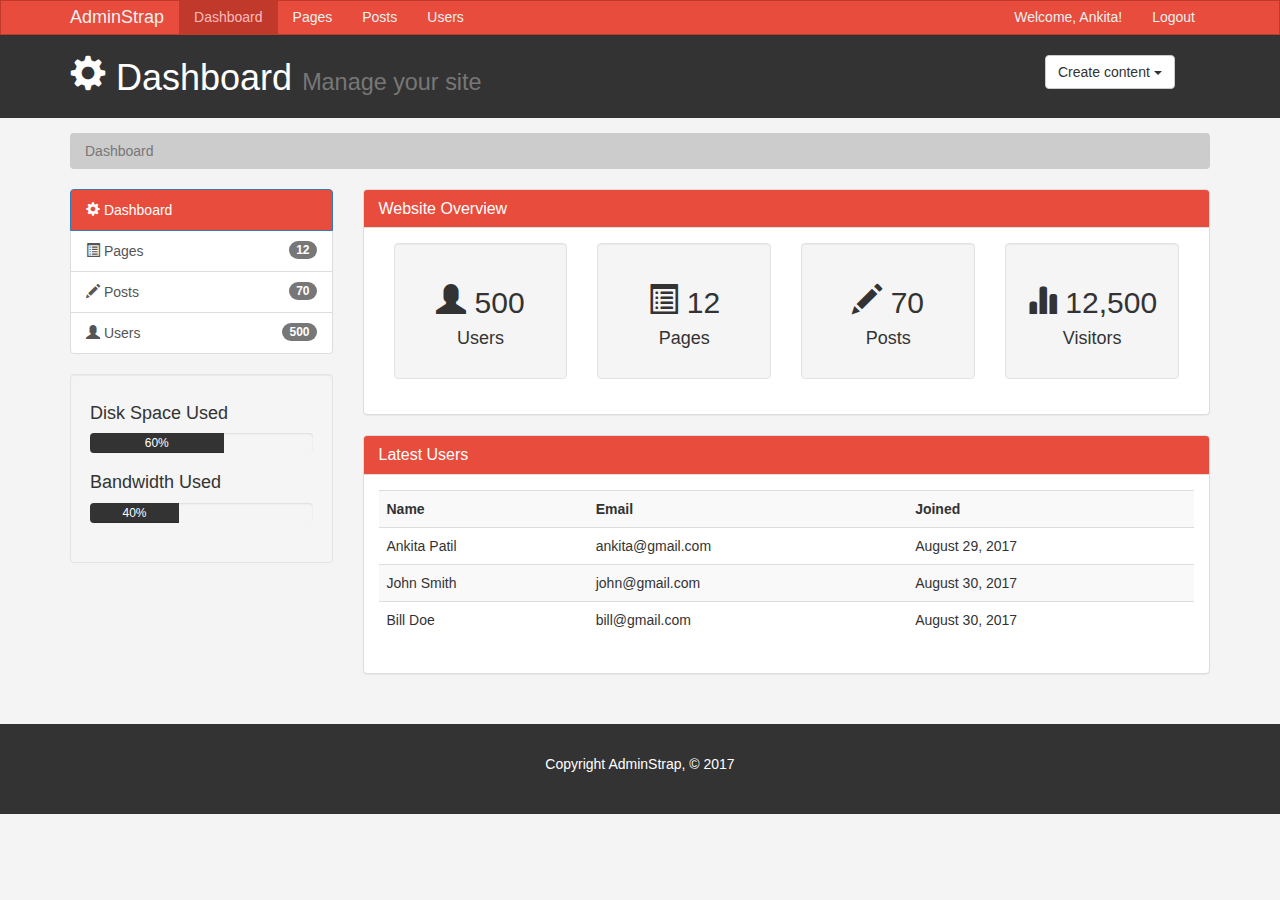
<file: UI_ContentManagementSystem/CMS/index.html>
<!DOCTYPE html>
<html lang="en">
  <head>
    <meta charset="utf-8">
    <meta http-equiv="X-UA-Compatible" content="IE=edge">
    <meta name="viewport" content="width=device-width, initial-scale=1">


    <title>Admin Area | Dashboard</title>

    <!-- Bootstrap core CSS -->
    <link href="css/bootstrap.min.css" rel="stylesheet">

    <!-- Custom CSS -->
    <link href="css/style.css" rel="stylesheet">

    <!-- CKEditor -->
    <script src="https://cdn.ckeditor.com/4.7.2/standard/ckeditor.js"></script>


  </head>

  <body>

  <!-- Navigation Bar -->
    <nav class="navbar navbar-default">
      <div class="container">
        <div class="navbar-header">
          <button type="button" class="navbar-toggle collapsed" data-toggle="collapse" data-target="#navbar" aria-expanded="false" aria-controls="navbar">
            <span class="sr-only">Toggle navigation</span>
            <span class="icon-bar"></span>
            <span class="icon-bar"></span>
            <span class="icon-bar"></span>
          </button>
          <a class="navbar-brand" href="#">AdminStrap</a>
        </div>
        <div id="navbar" class="collapse navbar-collapse">
          <ul class="nav navbar-nav">
            <li class="active"><a href="index.html">Dashboard</a></li>
            <li><a href="pages.html">Pages</a></li>
            <li><a href="posts.html">Posts</a></li>
            <li><a href="users.html">Users</a></li>
          </ul>

          <!-- Adding the class navbar-right to the following ul -->
          <ul class="nav navbar-nav navbar-right">
            <li><a href="#">Welcome, Ankita!</a></li>
            <li><a href="login.html">Logout</a></li>
          </ul>
        </div><!--/.nav-collapse -->
      </div>
    </nav> <!--End of Navigation Bar -->

    <!-- Header -->
      <header id="header">
      <div class="container">
        <div class="row">
          <div class="col-md-10">
            <h1><span class="glyphicon glyphicon-cog" aria-hidden="true"></span> Dashboard <small>Manage your site</small></h1>

          </div>
          <div class="col-md-2">
              <div class="dropdown create">
                  <button class="btn btn-default dropdown-toggle" type="button" id="dropdownMenu1" data-toggle="dropdown" aria-haspopup="true" aria-expanded="true">
                    Create content
                    <span class="caret"></span>
                  </button>
                  <ul class="dropdown-menu" aria-labelledby="dropdownMenu1">
                    <li><a type="button" data-toggle="modal" data-target="#addPage">Add Page</a></li>
                    <li><a href="#">Add Post</a></li>
                    <li><a href="#">Add User</a></li>
                  </ul>
              </div>

          </div> <!-- End of column 2-->
        </div> <!--End of row -->
      </div>

      </header>

      <section id="breadcrumb">
        <div class="container">
          <ol class="breadcrumb">
            <li class="active">Dashboard</li>

          </ol>
        </div>

      </section>
      <section id="main">
        <div class="container">
          <div class="row">
            <div class="col-md-3">
                <div class="list-group">
                    <a href="index.html" class="list-group-item active main-color-bg">
                      <span class="glyphicon glyphicon-cog" aria-hidden="true"></span> Dashboard</a>
                    <a href="pages.html" class="list-group-item"><span class="glyphicon glyphicon-list-alt" aria-hidden="true"></span> Pages <span class="badge">12</span></a>
                    <a href="posts.html" class="list-group-item"><span class="glyphicon glyphicon-pencil" aria-hidden="true"></span> Posts <span class="badge">70</span></a>
                    <a href="users.html" class="list-group-item"><span class="glyphicon glyphicon-user" aria-hidden="true"></span> Users <span class="badge">500</span></a>
               </div>
               <!-- Progress bar -->
               <div class="well">
                 <h4>Disk Space Used</h4>
                 <div class="progress">
                    <div class="progress-bar" role="progressbar" aria-valuenow="60" aria-valuemin="0" aria-valuemax="100" style="width: 60%;">
                      60%
                    </div>
                 </div>
                 <h4>Bandwidth Used</h4>
                 <div class="progress">
                    <div class="progress-bar" role="progressbar" aria-valuenow="40" aria-valuemin="0" aria-valuemax="100" style="width: 40%;">
                      40%
                    </div>
                 </div>
               </div>

            </div>
            <div class="col-md-9">
              <!-- Website Overview -->
              <div class="panel panel-default">
                <div class="panel-heading main-color-bg">
                  <h3 class="panel-title">Website Overview</h3>
                </div>
                <div class="panel-body">
                  <div class="col-md-3">
                    <div class="well dash-box">
                      <h2><span class="glyphicon glyphicon-user" aria-hidden="true"></span> 500</h2>
                      <h4>Users</h4>
                    </div>
                  </div>
                  <div class="col-md-3">
                    <div class="well dash-box">
                      <h2><span class="glyphicon glyphicon-list-alt" aria-hidden="true"></span> 12</h2>
                      <h4>Pages</h4>
                    </div>
                  </div>
                  <div class="col-md-3">
                    <div class="well dash-box">
                      <h2><span class="glyphicon glyphicon-pencil" aria-hidden="true"></span> 70</h2>
                      <h4>Posts</h4>
                    </div>
                  </div>
                  <div class="col-md-3">
                    <div class="well dash-box">
                      <h2><span class="glyphicon glyphicon-stats" aria-hidden="true"></span> 12,500</h2>
                      <h4>Visitors</h4>
                    </div>
                  </div>
                </div>
              </div>
              <!-- Latest Users -->
              <div class="panel panel-default">
                  <div class="panel-heading main-color-bg">
                    <h3 class="panel-title">Latest Users</h3>
                  </div>
                  <div class="panel-body">
                    <table class="table table-striped table-hover">
                      <tr>
                        <th>Name</th>
                        <th>Email</th>
                        <th>Joined</th>
                      </tr>
                      <tr>
                        <td>Ankita Patil</td>
                        <td>ankita@gmail.com</td>
                        <td>August 29, 2017</td>
                      </tr>
                      <tr>
                        <td>John Smith</td>
                        <td>john@gmail.com</td>
                        <td>August 30, 2017</td>
                      </tr>
                      
                      <tr>
                        <td>Bill Doe</td>
                        <td>bill@gmail.com</td>
                        <td>August 30, 2017</td>
                      </tr>
                    </table>
                  </div>
              </div>

            </div>
          </div>
        </div>
      </section>

      <!-- Footer -->
      <footer id="footer">
        <p>Copyright AdminStrap, &copy; 2017</p>
      </footer>

    <!-- Modals -->

    <!-- Add Page -->
    <!-- Modal -->
      <div class="modal fade" id="addPage" tabindex="-1" role="dialog" aria-labelledby="myModalLabel">
        <div class="modal-dialog" role="document">
          <div class="modal-content">
            <form>
            <div class="modal-header">
              <button type="button" class="close" data-dismiss="modal" aria-label="Close"><span aria-hidden="true">&times;</span></button>
              <h4 class="modal-title" id="myModalLabel">Add Page</h4>
            </div>
            <div class="modal-body">
              <div class="form-group">
                <label>Page Title</label>
                <input type="text" class="form-control" placeholder="Page Title">
              </div>
              <div class="form-group">
                <label>Page Body</label>
                <textarea name="editor1" class="form-control" placeholder="Page Body"></textarea>
              </div>
              <div class="checkbox">
                <label>
                  <input type="checkbox"> Published
                </label>
              </div>
              <div class="form-group">
                <label>Meta Tags</label>
                <input type="text" class="form-control" placeholder="Add Some Tags...">
              </div>
              <div class="form-group">
                <label>Meta Description</label>
                <input type="text" class="form-control" placeholder="Add Meta Description...">
              </div>
            </div>
            <div class="modal-footer">
              <button type="button" class="btn btn-default" data-dismiss="modal">Close</button>
              <button type="submit" class="btn btn-primary">Save changes</button>
            </div>
            </form>
          </div>
        </div>
      </div>

    <script>
        CKEDITOR.replace( 'editor1' );
    </script>

    <!-- Bootstrap core JavaScript
    ================================================== -->
    <!-- Placed at the end of the document so the pages load faster -->
    <script src="https://ajax.googleapis.com/ajax/libs/jquery/1.12.4/jquery.min.js"></script>

    <script src="js/bootstrap.min.js"></script>

  </body>
</html>
</file>
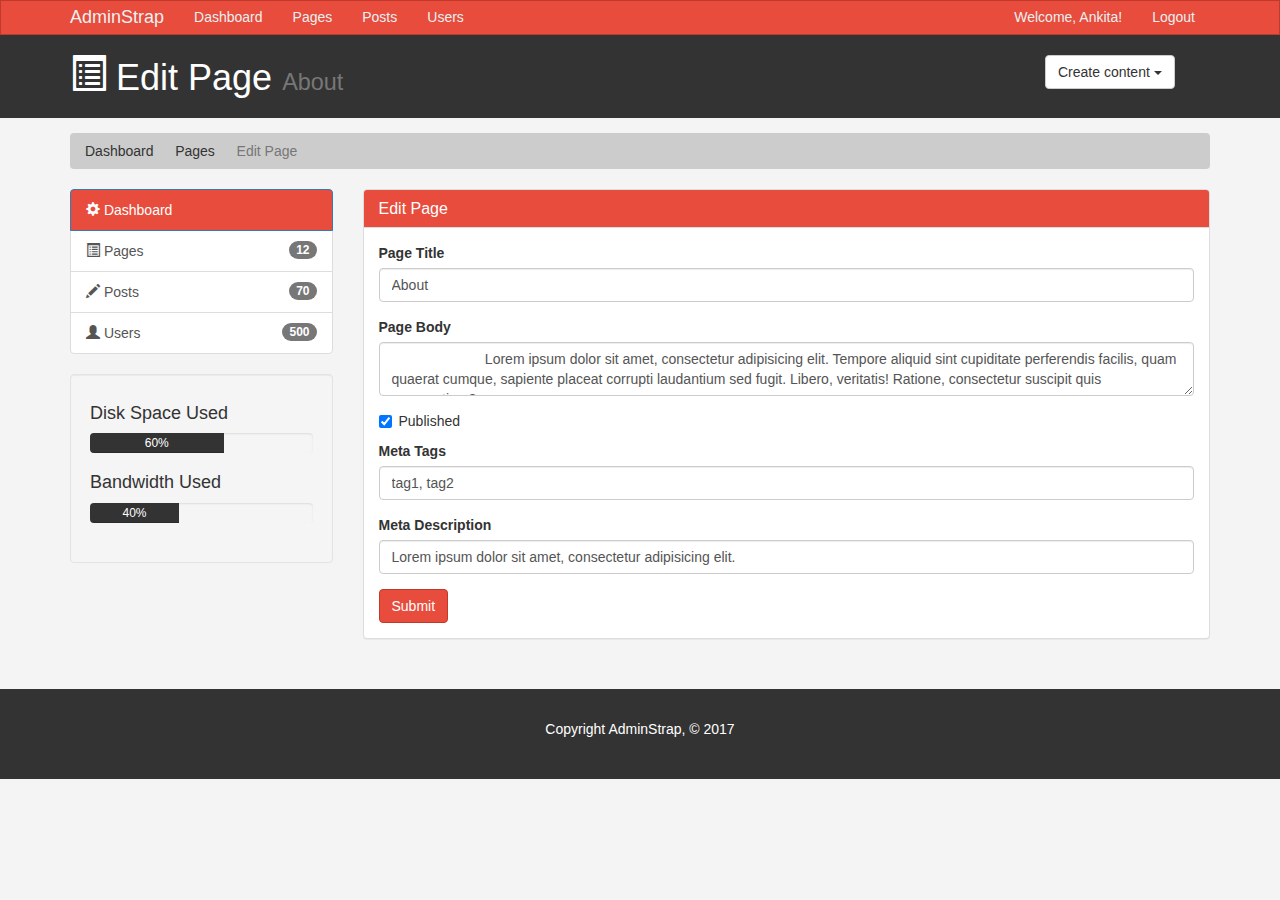
<file: UI_ContentManagementSystem/CMS/edit.html>
<!DOCTYPE html>
<html lang="en">
  <head>
    <meta charset="utf-8">
    <meta http-equiv="X-UA-Compatible" content="IE=edge">
    <meta name="viewport" content="width=device-width, initial-scale=1">


    <title>Admin Area | Edit Page</title>

    <!-- Bootstrap core CSS -->
    <link href="css/bootstrap.min.css" rel="stylesheet">

    <!-- Custom CSS -->
    <link href="css/style.css" rel="stylesheet">

    <!-- CKEditor -->
    <script src="https://cdn.ckeditor.com/4.7.2/standard/ckeditor.js"></script>


  </head>

  <body>

  <!-- Navigation Bar -->
    <nav class="navbar navbar-default">
      <div class="container">
        <div class="navbar-header">
          <button type="button" class="navbar-toggle collapsed" data-toggle="collapse" data-target="#navbar" aria-expanded="false" aria-controls="navbar">
            <span class="sr-only">Toggle navigation</span>
            <span class="icon-bar"></span>
            <span class="icon-bar"></span>
            <span class="icon-bar"></span>
          </button>
          <a class="navbar-brand" href="#">AdminStrap</a>
        </div>
        <div id="navbar" class="collapse navbar-collapse">
          <ul class="nav navbar-nav">
            <li><a href="index.html">Dashboard</a></li>
            <li><a href="pages.html">Pages</a></li>
            <li><a href="posts.html">Posts</a></li>
            <li><a href="users.html">Users</a></li>
          </ul>

          <!-- Adding the class navbar-right to the following ul -->
          <ul class="nav navbar-nav navbar-right">
            <li><a href="#">Welcome, Ankita!</a></li>
            <li><a href="login.html">Logout</a></li>
          </ul>
        </div><!--/.nav-collapse -->
      </div>
    </nav> <!--End of Navigation Bar -->

    <!-- Header -->
      <header id="header">
      <div class="container">
        <div class="row">
          <div class="col-md-10">
            <h1><span class="glyphicon glyphicon-list-alt" aria-hidden="true"></span> Edit Page <small>About</small></h1>

          </div>
          <div class="col-md-2">
              <div class="dropdown create">
                  <button class="btn btn-default dropdown-toggle" type="button" id="dropdownMenu1" data-toggle="dropdown" aria-haspopup="true" aria-expanded="true">
                    Create content
                    <span class="caret"></span>
                  </button>
                  <ul class="dropdown-menu" aria-labelledby="dropdownMenu1">
                    <li><a type="button" data-toggle="modal" data-target="#addPage">Add Page</a></li>
                    <li><a href="#">Add Post</a></li>
                    <li><a href="#">Add User</a></li>
                  </ul>
              </div>

          </div> <!-- End of column 2-->
        </div> <!--End of row -->
      </div>

      </header>

      <section id="breadcrumb">
        <div class="container">
          <ol class="breadcrumb">
            <li><a href="index.html">Dashboard</a></li>
            <li><a href="pages.html">Pages</a></li>
            <li class="active">Edit Page</li>

          </ol>
        </div>

      </section>
      <section id="main">
        <div class="container">
          <div class="row">
            <div class="col-md-3">
                <div class="list-group">
                    <a href="index.html" class="list-group-item active main-color-bg">
                      <span class="glyphicon glyphicon-cog" aria-hidden="true"></span> Dashboard</a>
                    <a href="pages.html" class="list-group-item"><span class="glyphicon glyphicon-list-alt" aria-hidden="true"></span> Pages <span class="badge">12</span></a>
                    <a href="posts.html" class="list-group-item"><span class="glyphicon glyphicon-pencil" aria-hidden="true"></span> Posts <span class="badge">70</span></a>
                    <a href="users.html" class="list-group-item"><span class="glyphicon glyphicon-user" aria-hidden="true"></span> Users <span class="badge">500</span></a>
               </div>
               <!-- Progress bar -->
               <div class="well">
                 <h4>Disk Space Used</h4>
                 <div class="progress">
                    <div class="progress-bar" role="progressbar" aria-valuenow="60" aria-valuemin="0" aria-valuemax="100" style="width: 60%;">
                      60%
                    </div>
                 </div>
                 <h4>Bandwidth Used</h4>
                 <div class="progress">
                    <div class="progress-bar" role="progressbar" aria-valuenow="40" aria-valuemin="0" aria-valuemax="100" style="width: 40%;">
                      40%
                    </div>
                 </div>
               </div>

            </div>
            <div class="col-md-9">
              <!-- Website Overview -->
              <div class="panel panel-default">
                <div class="panel-heading main-color-bg">
                  <h3 class="panel-title">Edit Page</h3>
                </div>
                <div class="panel-body">
                  <form>
                    <div class="form-group">
                      <label>Page Title</label>
                      <input type="text" class="form-control" placeholder="Page Title" value="About">
                    </div>
                    <div class="form-group">
                      <label>Page Body</label>
                      <textarea name="editor1" class="form-control" placeholder="Page Body">
                        Lorem ipsum dolor sit amet, consectetur adipisicing elit. Tempore aliquid sint cupiditate perferendis facilis, quam quaerat cumque, sapiente placeat corrupti laudantium sed fugit. Libero, veritatis! Ratione, consectetur suscipit quis praesentium?
                      </textarea>

                    </div>
                    <div class="checkbox">
                      <label>
                        <input type="checkbox" checked> Published
                      </label>
                    </div>
                    <div class="form-group">
                      <label>Meta Tags</label>
                      <input type="text" class="form-control" placeholder="Add Some Tags..." value="tag1, tag2">
                    </div>
                    <div class="form-group">
                      <label>Meta Description</label>
                      <input type="text" class="form-control" placeholder="Add Meta Description..." value="Lorem ipsum dolor sit amet, consectetur adipisicing elit.">
                    </div>
                    <input type="submit" class="btn btn-default main-color-bg" value="Submit">
                  </div>

                  </form>
                </div>
              </div>


            </div>
          </div>
        </div>
      </section>

      <!-- Footer -->
      <footer id="footer">
        <p>Copyright AdminStrap, &copy; 2017</p>
      </footer>

    <!-- Modals -->

    <!-- Add Page -->
    <!-- Modal -->
      <div class="modal fade" id="addPage" tabindex="-1" role="dialog" aria-labelledby="myModalLabel">
        <div class="modal-dialog" role="document">
          <div class="modal-content">
            <form>
            <div class="modal-header">
              <button type="button" class="close" data-dismiss="modal" aria-label="Close"><span aria-hidden="true">&times;</span></button>
              <h4 class="modal-title" id="myModalLabel">Add Page</h4>
            </div>
            <div class="modal-body">
              <div class="form-group">
                <label>Page Title</label>
                <input type="text" class="form-control" placeholder="Page Title">
              </div>
              <div class="form-group">
                <label>Page Body</label>
                <textarea name="editor1" class="form-control" placeholder="Page Body"></textarea>
              </div>
              <div class="checkbox">
                <label>
                  <input type="checkbox"> Published
                </label>
              </div>
              <div class="form-group">
                <label>Meta Tags</label>
                <input type="text" class="form-control" placeholder="Add Some Tags...">
              </div>
              <div class="form-group">
                <label>Meta Description</label>
                <input type="text" class="form-control" placeholder="Add Meta Description...">
              </div>
            </div>
            <div class="modal-footer">
              <button type="button" class="btn btn-default" data-dismiss="modal">Close</button>
              <button type="submit" class="btn btn-primary">Save changes</button>
            </div>
            </form>
          </div>
        </div>
      </div>

    <script>
        CKEDITOR.replace( 'editor1' );
    </script>

    <!-- Bootstrap core JavaScript
    ================================================== -->
    <!-- Placed at the end of the document so the pages load faster -->
    <script src="https://ajax.googleapis.com/ajax/libs/jquery/1.12.4/jquery.min.js"></script>

    <script src="js/bootstrap.min.js"></script>

  </body>
</html>
</file>
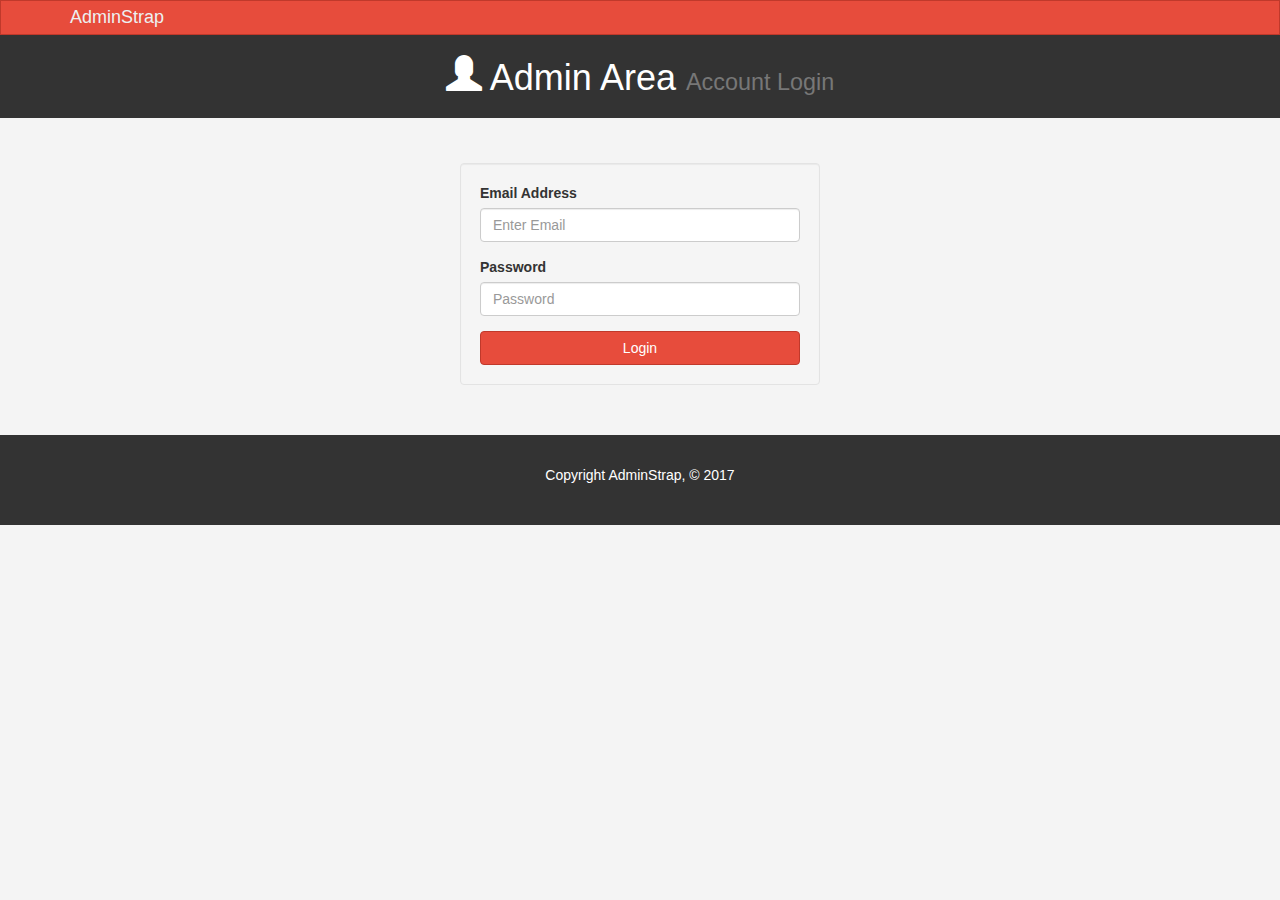
<file: UI_ContentManagementSystem/CMS/login.html>
<!DOCTYPE html>
<html lang="en">
  <head>
    <meta charset="utf-8">
    <meta http-equiv="X-UA-Compatible" content="IE=edge">
    <meta name="viewport" content="width=device-width, initial-scale=1">


    <title>Admin Area | Account Login</title>

    <!-- Bootstrap core CSS -->
    <link href="css/bootstrap.min.css" rel="stylesheet">

    <!-- Custom CSS -->
    <link href="css/style.css" rel="stylesheet">

    <!-- CKEditor -->
    <script src="https://cdn.ckeditor.com/4.7.2/standard/ckeditor.js"></script>


  </head>

  <body>

  <!-- Navigation Bar -->
    <nav class="navbar navbar-default">
      <div class="container">
        <div class="navbar-header">
          <button type="button" class="navbar-toggle collapsed" data-toggle="collapse" data-target="#navbar" aria-expanded="false" aria-controls="navbar">
            <span class="sr-only">Toggle navigation</span>
            <span class="icon-bar"></span>
            <span class="icon-bar"></span>
            <span class="icon-bar"></span>
          </button>
          <a class="navbar-brand" href="#">AdminStrap</a>
        </div>
        <div id="navbar" class="collapse navbar-collapse">

        </div><!--/.nav-collapse -->
      </div>
    </nav> <!--End of Navigation Bar -->

    <!-- Header -->
      <header id="header">
      <div class="container">
        <div class="row">
          <div class="col-md-12">
            <h1 class="text-center"><span class="glyphicon glyphicon-user" aria-hidden="true"></span> Admin Area <small>Account Login</small></h1>

          </div>

        </div> <!--End of row -->
      </div>

      </header>

        <section id="main">
        <div class="container">
          <div class="row">

            <div class="col-md-4 col-md-offset-4">
              <form action="index.html" id="login" class="well">
                <div class="form-group">
                    <label>Email Address</label>
                    <input type="text" class="form-control" placeholder="Enter Email">
                  </div>
                  <div class="form-group">
                    <label>Password</label>
                    <input type="password" class="form-control" placeholder="Password">
                  </div>
                  <button type="submit" class="btn btn-default btn-block main-color-bg">Login</button>

              </form>

            </div>
          </div>
        </div>
      </section>

      <!-- Footer -->
      <footer id="footer">
        <p>Copyright AdminStrap, &copy; 2017</p>
      </footer>


    <!-- Bootstrap core JavaScript
    ================================================== -->
    <!-- Placed at the end of the document so the pages load faster -->
    <script src="https://ajax.googleapis.com/ajax/libs/jquery/1.12.4/jquery.min.js"></script>

    <script src="js/bootstrap.min.js"></script>

  </body>
</html>
</file>
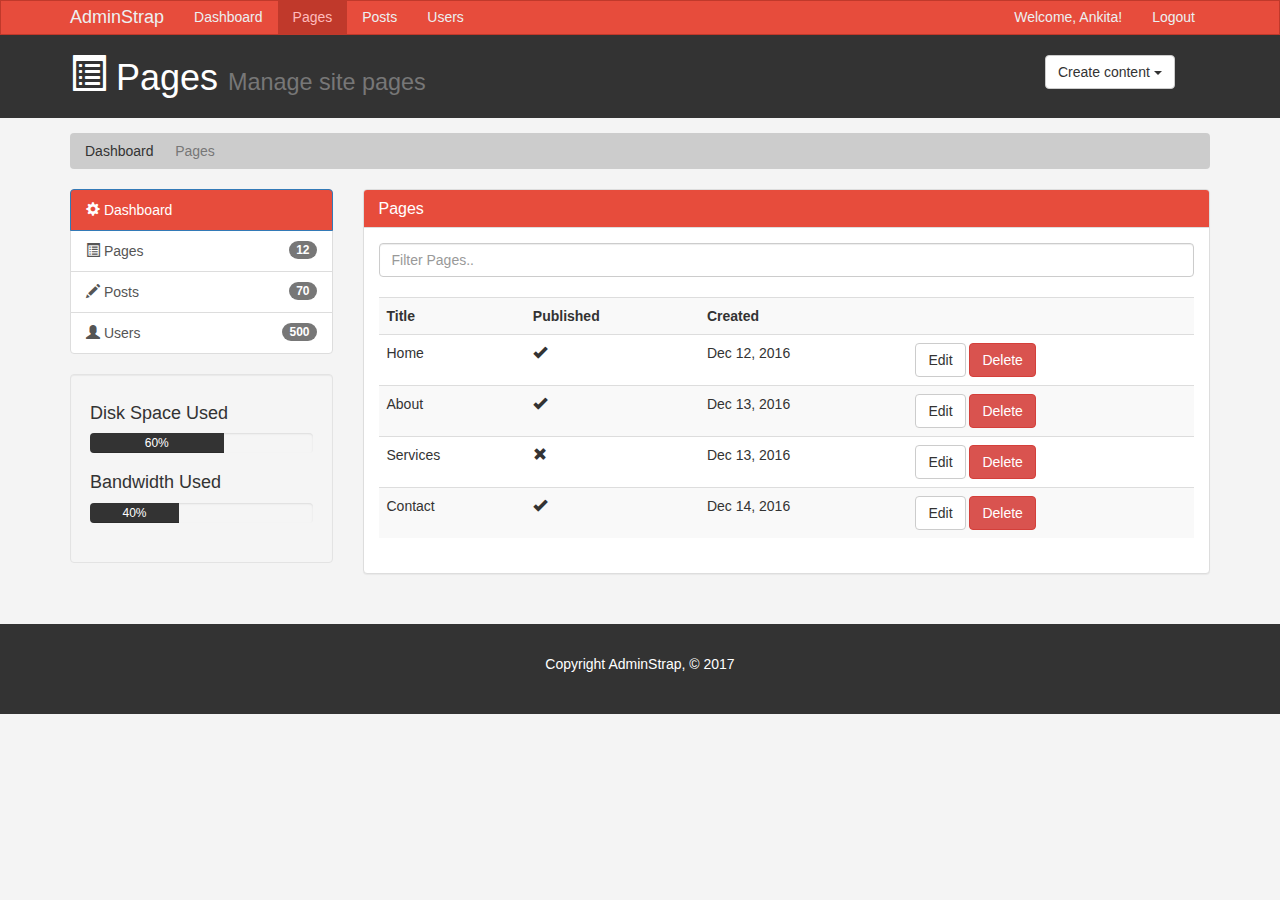
<file: UI_ContentManagementSystem/CMS/pages.html>
<!DOCTYPE html>
<html lang="en">
  <head>
    <meta charset="utf-8">
    <meta http-equiv="X-UA-Compatible" content="IE=edge">
    <meta name="viewport" content="width=device-width, initial-scale=1">


    <title>Admin Area | Pages</title>

    <!-- Bootstrap core CSS -->
    <link href="css/bootstrap.min.css" rel="stylesheet">

    <!-- Custom CSS -->
    <link href="css/style.css" rel="stylesheet">

    <!-- CKEditor -->
    <script src="https://cdn.ckeditor.com/4.7.2/standard/ckeditor.js"></script>


  </head>

  <body>

  <!-- Navigation Bar -->
    <nav class="navbar navbar-default">
      <div class="container">
        <div class="navbar-header">
          <button type="button" class="navbar-toggle collapsed" data-toggle="collapse" data-target="#navbar" aria-expanded="false" aria-controls="navbar">
            <span class="sr-only">Toggle navigation</span>
            <span class="icon-bar"></span>
            <span class="icon-bar"></span>
            <span class="icon-bar"></span>
          </button>
          <a class="navbar-brand" href="#">AdminStrap</a>
        </div>
        <div id="navbar" class="collapse navbar-collapse">
          <ul class="nav navbar-nav">
            <li><a href="index.html">Dashboard</a></li>
            <li class="active"><a href="pages.html">Pages</a></li>
            <li><a href="posts.html">Posts</a></li>
            <li><a href="users.html">Users</a></li>
          </ul>

          <!-- Adding the class navbar-right to the following ul -->
          <ul class="nav navbar-nav navbar-right">
            <li><a href="#">Welcome, Ankita!</a></li>
            <li><a href="login.html">Logout</a></li>
          </ul>
        </div><!--/.nav-collapse -->
      </div>
    </nav> <!--End of Navigation Bar -->

    <!-- Header -->
      <header id="header">
      <div class="container">
        <div class="row">
          <div class="col-md-10">
            <h1><span class="glyphicon glyphicon-list-alt" aria-hidden="true"></span> Pages <small>Manage site pages</small></h1>

          </div>
          <div class="col-md-2">
              <div class="dropdown create">
                  <button class="btn btn-default dropdown-toggle" type="button" id="dropdownMenu1" data-toggle="dropdown" aria-haspopup="true" aria-expanded="true">
                    Create content
                    <span class="caret"></span>
                  </button>
                  <ul class="dropdown-menu" aria-labelledby="dropdownMenu1">
                    <li><a type="button" data-toggle="modal" data-target="#addPage">Add Page</a></li>
                    <li><a href="#">Add Post</a></li>
                    <li><a href="#">Add User</a></li>
                  </ul>
              </div>

          </div> <!-- End of column 2-->
        </div> <!--End of row -->
      </div>

      </header>

      <section id="breadcrumb">
        <div class="container">
          <ol class="breadcrumb">
            <li><a href="index.html">Dashboard</a></li>
            <li class="active">Pages</li>

          </ol>
        </div>

      </section>
      <section id="main">
        <div class="container">
          <div class="row">
            <div class="col-md-3">
                <div class="list-group">
                    <a href="index.html" class="list-group-item active main-color-bg">
                      <span class="glyphicon glyphicon-cog" aria-hidden="true"></span> Dashboard</a>
                    <a href="pages.html" class="list-group-item"><span class="glyphicon glyphicon-list-alt" aria-hidden="true"></span> Pages <span class="badge">12</span></a>
                    <a href="posts.html" class="list-group-item"><span class="glyphicon glyphicon-pencil" aria-hidden="true"></span> Posts <span class="badge">70</span></a>
                    <a href="users.html" class="list-group-item"><span class="glyphicon glyphicon-user" aria-hidden="true"></span> Users <span class="badge">500</span></a>
               </div>
               <!-- Progress bar -->
               <div class="well">
                 <h4>Disk Space Used</h4>
                 <div class="progress">
                    <div class="progress-bar" role="progressbar" aria-valuenow="60" aria-valuemin="0" aria-valuemax="100" style="width: 60%;">
                      60%
                    </div>
                 </div>
                 <h4>Bandwidth Used</h4>
                 <div class="progress">
                    <div class="progress-bar" role="progressbar" aria-valuenow="40" aria-valuemin="0" aria-valuemax="100" style="width: 40%;">
                      40%
                    </div>
                 </div>
               </div>

            </div>
            <div class="col-md-9">
              <!-- Website Overview -->
              <div class="panel panel-default">
                <div class="panel-heading main-color-bg">
                  <h3 class="panel-title">Pages</h3>
                </div>
                <div class="panel-body">
                  <!-- Adding a filter -->
                  <div class="row">
                    <div class="col-md-12">
                      <input type="text" class="form-control" placeholder="Filter Pages..">
                    </div>
                  </div>

                    <br>
                  <!-- Adding a table -->

                  <table class="table table-striped table-hover">
                        <tr>
                          <th>Title</th>
                          <th>Published</th>
                          <th>Created</th>
                          <th></th>
                        </tr>
                        <tr>
                          <td>Home</td>
                          <td><span class="glyphicon glyphicon-ok" aria-hidden="true"></span></td>
                          <td>Dec 12, 2016</td>
                          <td><a class="btn btn-default" href="edit.html">Edit</a> <a class="btn btn-danger" href="#">Delete</a></td>
                        </tr>
                        <tr>
                          <td>About</td>
                          <td><span class="glyphicon glyphicon-ok" aria-hidden="true"></span></td>
                          <td>Dec 13, 2016</td>
                          <td><a class="btn btn-default" href="edit.html">Edit</a> <a class="btn btn-danger" href="#">Delete</a></td>
                        </tr>
                        <tr>
                          <td>Services</td>
                          <td><span class="glyphicon glyphicon-remove" aria-hidden="true"></span></td>
                          <td>Dec 13, 2016</td>
                          <td><a class="btn btn-default" href="edit.html">Edit</a> <a class="btn btn-danger" href="#">Delete</a></td>
                        </tr>
                        <tr>
                          <td>Contact</td>
                          <td><span class="glyphicon glyphicon-ok" aria-hidden="true"></span></td>
                          <td>Dec 14, 2016</td>
                          <td><a class="btn btn-default" href="edit.html">Edit</a> <a class="btn btn-danger" href="#">Delete</a></td>
                        </tr>
                      </table>
                </div>
              </div>


            </div>
          </div>
        </div>
      </section>

      <!-- Footer -->
      <footer id="footer">
        <p>Copyright AdminStrap, &copy; 2017</p>
      </footer>

    <!-- Modals -->

    <!-- Add Page -->
    <!-- Modal -->
      <div class="modal fade" id="addPage" tabindex="-1" role="dialog" aria-labelledby="myModalLabel">
        <div class="modal-dialog" role="document">
          <div class="modal-content">
            <form>
            <div class="modal-header">
              <button type="button" class="close" data-dismiss="modal" aria-label="Close"><span aria-hidden="true">&times;</span></button>
              <h4 class="modal-title" id="myModalLabel">Add Page</h4>
            </div>
            <div class="modal-body">
              <div class="form-group">
                <label>Page Title</label>
                <input type="text" class="form-control" placeholder="Page Title">
              </div>
              <div class="form-group">
                <label>Page Body</label>
                <textarea name="editor1" class="form-control" placeholder="Page Body"></textarea>
              </div>
              <div class="checkbox">
                <label>
                  <input type="checkbox"> Published
                </label>
              </div>
              <div class="form-group">
                <label>Meta Tags</label>
                <input type="text" class="form-control" placeholder="Add Some Tags...">
              </div>
              <div class="form-group">
                <label>Meta Description</label>
                <input type="text" class="form-control" placeholder="Add Meta Description...">
              </div>
            </div>
            <div class="modal-footer">
              <button type="button" class="btn btn-default" data-dismiss="modal">Close</button>
              <button type="submit" class="btn btn-primary">Save changes</button>
            </div>
            </form>
          </div>
        </div>
      </div>

    <script>
        CKEDITOR.replace( 'editor1' );
    </script>

    <!-- Bootstrap core JavaScript
    ================================================== -->
    <!-- Placed at the end of the document so the pages load faster -->
    <script src="https://ajax.googleapis.com/ajax/libs/jquery/1.12.4/jquery.min.js"></script>

    <script src="js/bootstrap.min.js"></script>

  </body>
</html>
</file>
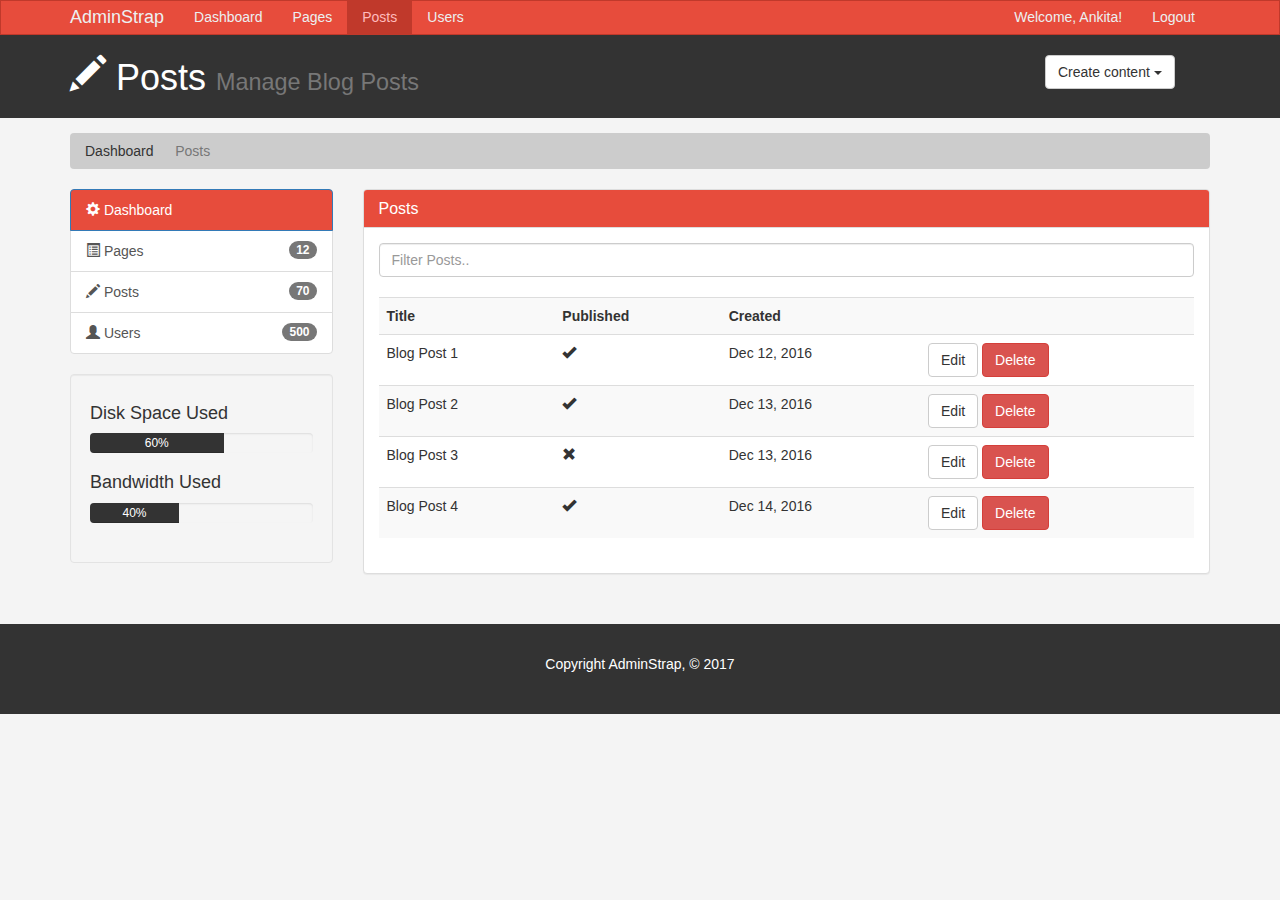
<file: UI_ContentManagementSystem/CMS/posts.html>
<!DOCTYPE html>
<html lang="en">
  <head>
    <meta charset="utf-8">
    <meta http-equiv="X-UA-Compatible" content="IE=edge">
    <meta name="viewport" content="width=device-width, initial-scale=1">


    <title>Admin Area | Posts</title>

    <!-- Bootstrap core CSS -->
    <link href="css/bootstrap.min.css" rel="stylesheet">

    <!-- Custom CSS -->
    <link href="css/style.css" rel="stylesheet">

    <!-- CKEditor -->
    <script src="https://cdn.ckeditor.com/4.7.2/standard/ckeditor.js"></script>


  </head>

  <body>

  <!-- Navigation Bar -->
    <nav class="navbar navbar-default">
      <div class="container">
        <div class="navbar-header">
          <button type="button" class="navbar-toggle collapsed" data-toggle="collapse" data-target="#navbar" aria-expanded="false" aria-controls="navbar">
            <span class="sr-only">Toggle navigation</span>
            <span class="icon-bar"></span>
            <span class="icon-bar"></span>
            <span class="icon-bar"></span>
          </button>
          <a class="navbar-brand" href="#">AdminStrap</a>
        </div>
        <div id="navbar" class="collapse navbar-collapse">
          <ul class="nav navbar-nav">
            <li><a href="index.html">Dashboard</a></li>
            <li><a href="pages.html">Pages</a></li>
            <li class="active"><a href="posts.html">Posts</a></li>
            <li><a href="users.html">Users</a></li>
          </ul>

          <!-- Adding the class navbar-right to the following ul -->
          <ul class="nav navbar-nav navbar-right">
            <li><a href="#">Welcome, Ankita!</a></li>
            <li><a href="login.html">Logout</a></li>
          </ul>
        </div><!--/.nav-collapse -->
      </div>
    </nav> <!--End of Navigation Bar -->

    <!-- Header -->
      <header id="header">
      <div class="container">
        <div class="row">
          <div class="col-md-10">
            <h1><span class="glyphicon glyphicon-pencil" aria-hidden="true"></span> Posts <small>Manage Blog Posts</small></h1>

          </div>
          <div class="col-md-2">
              <div class="dropdown create">
                  <button class="btn btn-default dropdown-toggle" type="button" id="dropdownMenu1" data-toggle="dropdown" aria-haspopup="true" aria-expanded="true">
                    Create content
                    <span class="caret"></span>
                  </button>
                  <ul class="dropdown-menu" aria-labelledby="dropdownMenu1">
                    <li><a type="button" data-toggle="modal" data-target="#addPage">Add Page</a></li>
                    <li><a href="#">Add Post</a></li>
                    <li><a href="#">Add User</a></li>
                  </ul>
              </div>

          </div> <!-- End of column 2-->
        </div> <!--End of row -->
      </div>

      </header>

      <section id="breadcrumb">
        <div class="container">
          <ol class="breadcrumb">
            <li><a href="index.html">Dashboard</a></li>
            <li class="active">Posts</li>

          </ol>
        </div>

      </section>
      <section id="main">
        <div class="container">
          <div class="row">
            <div class="col-md-3">
                <div class="list-group">
                    <a href="index.html" class="list-group-item active main-color-bg">
                      <span class="glyphicon glyphicon-cog" aria-hidden="true"></span> Dashboard</a>
                    <a href="pages.html" class="list-group-item"><span class="glyphicon glyphicon-list-alt" aria-hidden="true"></span> Pages <span class="badge">12</span></a>
                    <a href="posts.html" class="list-group-item"><span class="glyphicon glyphicon-pencil" aria-hidden="true"></span> Posts <span class="badge">70</span></a>
                    <a href="users.html" class="list-group-item"><span class="glyphicon glyphicon-user" aria-hidden="true"></span> Users <span class="badge">500</span></a>
               </div>
               <!-- Progress bar -->
               <div class="well">
                 <h4>Disk Space Used</h4>
                 <div class="progress">
                    <div class="progress-bar" role="progressbar" aria-valuenow="60" aria-valuemin="0" aria-valuemax="100" style="width: 60%;">
                      60%
                    </div>
                 </div>
                 <h4>Bandwidth Used</h4>
                 <div class="progress">
                    <div class="progress-bar" role="progressbar" aria-valuenow="40" aria-valuemin="0" aria-valuemax="100" style="width: 40%;">
                      40%
                    </div>
                 </div>
               </div>

            </div>
            <div class="col-md-9">
              <!-- Website Overview -->
              <div class="panel panel-default">
                <div class="panel-heading main-color-bg">
                  <h3 class="panel-title">Posts</h3>
                </div>
                <div class="panel-body">
                  <!-- Adding a filter -->
                  <div class="row">
                    <div class="col-md-12">
                      <input type="text" class="form-control" placeholder="Filter Posts..">
                    </div>
                  </div>

                    <br>
                  <!-- Adding a table -->

                  <table class="table table-striped table-hover">
                      <tr>
                        <th>Title</th>
                        <th>Published</th>
                        <th>Created</th>
                        <th></th>
                      </tr>
                      <tr>
                        <td>Blog Post 1</td>
                        <td><span class="glyphicon glyphicon-ok" aria-hidden="true"></span></td>
                        <td>Dec 12, 2016</td>
                        <td><a class="btn btn-default" href="edit.html">Edit</a> <a class="btn btn-danger" href="#">Delete</a></td>
                      </tr>
                      <tr>
                        <td>Blog Post 2</td>
                        <td><span class="glyphicon glyphicon-ok" aria-hidden="true"></span></td>
                        <td>Dec 13, 2016</td>
                        <td><a class="btn btn-default" href="edit.html">Edit</a> <a class="btn btn-danger" href="#">Delete</a></td>
                      </tr>
                      <tr>
                        <td>Blog Post 3</td>
                        <td><span class="glyphicon glyphicon-remove" aria-hidden="true"></span></td>
                        <td>Dec 13, 2016</td>
                        <td><a class="btn btn-default" href="edit.html">Edit</a> <a class="btn btn-danger" href="#">Delete</a></td>
                      </tr>
                      <tr>
                        <td>Blog Post 4</td>
                        <td><span class="glyphicon glyphicon-ok" aria-hidden="true"></span></td>
                        <td>Dec 14, 2016</td>
                        <td><a class="btn btn-default" href="edit.html">Edit</a> <a class="btn btn-danger" href="#">Delete</a></td>
                      </tr>
                    </table>
                </div>
              </div>


            </div>
          </div>
        </div>
      </section>

      <!-- Footer -->
      <footer id="footer">
        <p>Copyright AdminStrap, &copy; 2017</p>
      </footer>

    <!-- Modals -->

    <!-- Add Page -->
    <!-- Modal -->
      <div class="modal fade" id="addPage" tabindex="-1" role="dialog" aria-labelledby="myModalLabel">
        <div class="modal-dialog" role="document">
          <div class="modal-content">
            <form>
            <div class="modal-header">
              <button type="button" class="close" data-dismiss="modal" aria-label="Close"><span aria-hidden="true">&times;</span></button>
              <h4 class="modal-title" id="myModalLabel">Add Page</h4>
            </div>
            <div class="modal-body">
              <div class="form-group">
                <label>Page Title</label>
                <input type="text" class="form-control" placeholder="Page Title">
              </div>
              <div class="form-group">
                <label>Page Body</label>
                <textarea name="editor1" class="form-control" placeholder="Page Body"></textarea>
              </div>
              <div class="checkbox">
                <label>
                  <input type="checkbox"> Published
                </label>
              </div>
              <div class="form-group">
                <label>Meta Tags</label>
                <input type="text" class="form-control" placeholder="Add Some Tags...">
              </div>
              <div class="form-group">
                <label>Meta Description</label>
                <input type="text" class="form-control" placeholder="Add Meta Description...">
              </div>
            </div>
            <div class="modal-footer">
              <button type="button" class="btn btn-default" data-dismiss="modal">Close</button>
              <button type="submit" class="btn btn-primary">Save changes</button>
            </div>
            </form>
          </div>
        </div>
      </div>

    <script>
        CKEDITOR.replace( 'editor1' );
    </script>

    <!-- Bootstrap core JavaScript
    ================================================== -->
    <!-- Placed at the end of the document so the pages load faster -->
    <script src="https://ajax.googleapis.com/ajax/libs/jquery/1.12.4/jquery.min.js"></script>

    <script src="js/bootstrap.min.js"></script>

  </body>
</html>
</file>
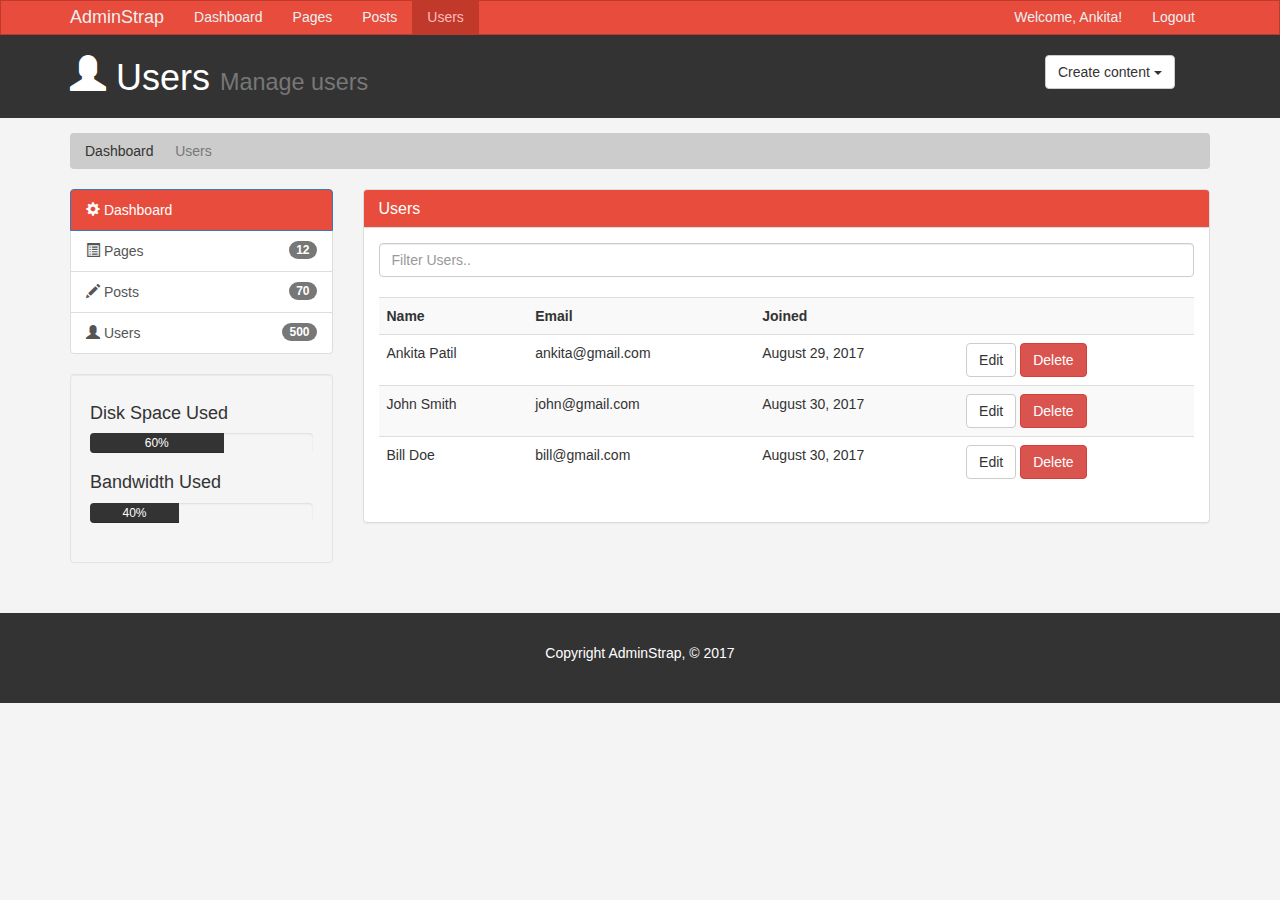
<file: UI_ContentManagementSystem/CMS/users.html>
<!DOCTYPE html>
<html lang="en">
  <head>
    <meta charset="utf-8">
    <meta http-equiv="X-UA-Compatible" content="IE=edge">
    <meta name="viewport" content="width=device-width, initial-scale=1">


    <title>Admin Area | Users</title>

    <!-- Bootstrap core CSS -->
    <link href="css/bootstrap.min.css" rel="stylesheet">

    <!-- Custom CSS -->
    <link href="css/style.css" rel="stylesheet">

    <!-- CKEditor -->
    <script src="https://cdn.ckeditor.com/4.7.2/standard/ckeditor.js"></script>


  </head>

  <body>

  <!-- Navigation Bar -->
    <nav class="navbar navbar-default">
      <div class="container">
        <div class="navbar-header">
          <button type="button" class="navbar-toggle collapsed" data-toggle="collapse" data-target="#navbar" aria-expanded="false" aria-controls="navbar">
            <span class="sr-only">Toggle navigation</span>
            <span class="icon-bar"></span>
            <span class="icon-bar"></span>
            <span class="icon-bar"></span>
          </button>
          <a class="navbar-brand" href="#">AdminStrap</a>
        </div>
        <div id="navbar" class="collapse navbar-collapse">
          <ul class="nav navbar-nav">
            <li><a href="index.html">Dashboard</a></li>
            <li><a href="pages.html">Pages</a></li>
            <li><a href="posts.html">Posts</a></li>
            <li class="active"><a href="users.html">Users</a></li>
          </ul>

          <!-- Adding the class navbar-right to the following ul -->
          <ul class="nav navbar-nav navbar-right">
            <li><a href="#">Welcome, Ankita!</a></li>
            <li><a href="login.html">Logout</a></li>
          </ul>
        </div><!--/.nav-collapse -->
      </div>
    </nav> <!--End of Navigation Bar -->

    <!-- Header -->
      <header id="header">
      <div class="container">
        <div class="row">
          <div class="col-md-10">
            <h1><span class="glyphicon glyphicon-user" aria-hidden="true"></span> Users <small>Manage users</small></h1>

          </div>
          <div class="col-md-2">
              <div class="dropdown create">
                  <button class="btn btn-default dropdown-toggle" type="button" id="dropdownMenu1" data-toggle="dropdown" aria-haspopup="true" aria-expanded="true">
                    Create content
                    <span class="caret"></span>
                  </button>
                  <ul class="dropdown-menu" aria-labelledby="dropdownMenu1">
                    <li><a type="button" data-toggle="modal" data-target="#addPage">Add Page</a></li>
                    <li><a href="#">Add Post</a></li>
                    <li><a href="#">Add User</a></li>
                  </ul>
              </div>

          </div> <!-- End of column 2-->
        </div> <!--End of row -->
      </div>

      </header>

      <section id="breadcrumb">
        <div class="container">
          <ol class="breadcrumb">
            <li><a href="index.html">Dashboard</a></li>
            <li class="active">Users</li>

          </ol>
        </div>

      </section>
      <section id="main">
        <div class="container">
          <div class="row">
            <div class="col-md-3">
                <div class="list-group">
                    <a href="index.html" class="list-group-item active main-color-bg">
                      <span class="glyphicon glyphicon-cog" aria-hidden="true"></span> Dashboard</a>
                    <a href="pages.html" class="list-group-item"><span class="glyphicon glyphicon-list-alt" aria-hidden="true"></span> Pages <span class="badge">12</span></a>
                    <a href="posts.html" class="list-group-item"><span class="glyphicon glyphicon-pencil" aria-hidden="true"></span> Posts <span class="badge">70</span></a>
                    <a href="users.html" class="list-group-item"><span class="glyphicon glyphicon-user" aria-hidden="true"></span> Users <span class="badge">500</span></a>
               </div>
               <!-- Progress bar -->
               <div class="well">
                 <h4>Disk Space Used</h4>
                 <div class="progress">
                    <div class="progress-bar" role="progressbar" aria-valuenow="60" aria-valuemin="0" aria-valuemax="100" style="width: 60%;">
                      60%
                    </div>
                 </div>
                 <h4>Bandwidth Used</h4>
                 <div class="progress">
                    <div class="progress-bar" role="progressbar" aria-valuenow="40" aria-valuemin="0" aria-valuemax="100" style="width: 40%;">
                      40%
                    </div>
                 </div>
               </div>

            </div>
            <div class="col-md-9">
              <!-- Website Overview -->
              <div class="panel panel-default">
                <div class="panel-heading main-color-bg">
                  <h3 class="panel-title">Users</h3>
                </div>
                <div class="panel-body">
                  <!-- Adding a filter -->
                  <div class="row">
                    <div class="col-md-12">
                      <input type="text" class="form-control" placeholder="Filter Users..">
                    </div>
                  </div>

                    <br>
                  <!-- Adding a table -->

                  <table class="table table-striped table-hover">
                      <tr>
                        <th>Name</th>
                        <th>Email</th>
                        <th>Joined</th>
                        <th></th>
                      </tr>
                      <tr>
                        <td>Ankita Patil</td>
                        <td>ankita@gmail.com</td>
                        <td>August 29, 2017</td>
                        <td><a class="btn btn-default" href="edit.html">Edit</a> <a class="btn btn-danger" href="#">Delete</a></td>
                      </tr>
                      <tr>
                        <td>John Smith</td>
                        <td>john@gmail.com</td>
                        <td>August 30, 2017</td>
                        <td><a class="btn btn-default" href="edit.html">Edit</a> <a class="btn btn-danger" href="#">Delete</a></td>
                      </tr>
                      <tr>
                        <td>Bill Doe</td>
                        <td>bill@gmail.com</td>
                        <td>August 30, 2017</td>
                        <td><a class="btn btn-default" href="edit.html">Edit</a> <a class="btn btn-danger" href="#">Delete</a></td>
                      </tr>

                    </table>
                  </div>
              </div>


            </div>
          </div>
        </div>
      </section>

      <!-- Footer -->
      <footer id="footer">
        <p>Copyright AdminStrap, &copy; 2017</p>
      </footer>

    <!-- Modals -->

    <!-- Add Page -->
    <!-- Modal -->
      <div class="modal fade" id="addPage" tabindex="-1" role="dialog" aria-labelledby="myModalLabel">
        <div class="modal-dialog" role="document">
          <div class="modal-content">
            <form>
            <div class="modal-header">
              <button type="button" class="close" data-dismiss="modal" aria-label="Close"><span aria-hidden="true">&times;</span></button>
              <h4 class="modal-title" id="myModalLabel">Add Page</h4>
            </div>
            <div class="modal-body">
              <div class="form-group">
                <label>Page Title</label>
                <input type="text" class="form-control" placeholder="Page Title">
              </div>
              <div class="form-group">
                <label>Page Body</label>
                <textarea name="editor1" class="form-control" placeholder="Page Body"></textarea>
              </div>
              <div class="checkbox">
                <label>
                  <input type="checkbox"> Published
                </label>
              </div>
              <div class="form-group">
                <label>Meta Tags</label>
                <input type="text" class="form-control" placeholder="Add Some Tags...">
              </div>
              <div class="form-group">
                <label>Meta Description</label>
                <input type="text" class="form-control" placeholder="Add Meta Description...">
              </div>
            </div>
            <div class="modal-footer">
              <button type="button" class="btn btn-default" data-dismiss="modal">Close</button>
              <button type="submit" class="btn btn-primary">Save changes</button>
            </div>
            </form>
          </div>
        </div>
      </div>

    <script>
        CKEDITOR.replace( 'editor1' );
    </script>

    <!-- Bootstrap core JavaScript
    ================================================== -->
    <!-- Placed at the end of the document so the pages load faster -->
    <script src="https://ajax.googleapis.com/ajax/libs/jquery/1.12.4/jquery.min.js"></script>

    <script src="js/bootstrap.min.js"></script>

  </body>
</html>
</file>
<file: UI_ContentManagementSystem/CMS/css/style.css>
body{
  background:#f4f4f4;
}

/* Navbar */
.navbar{
  min-height: 33px !important;
  margin-bottom:0;
  border-radius:0;
}

.navbar-nav > li > a, .navbar-brand{
  padding-top:6px !important;
  padding-bottom:0 !important;
  height: 33px;
}

.navbar-default {
  background-color: #e74c3c;
  border-color: #c0392b;
}
.navbar-default .navbar-brand {
  color: #ecf0f1;
}
.navbar-default .navbar-brand:hover,
.navbar-default .navbar-brand:focus {
  color: #ffbbbc;
}
.navbar-default .navbar-text {
  color: #ecf0f1;
}
.navbar-default .navbar-nav > li > a {
  color: #ecf0f1;
}
.navbar-default .navbar-nav > li > a:hover,
.navbar-default .navbar-nav > li > a:focus {
  color: #ffbbbc;
}
.navbar-default .navbar-nav > .active > a,
.navbar-default .navbar-nav > .active > a:hover,
.navbar-default .navbar-nav > .active > a:focus {
  color: #ffbbbc;
  background-color: #c0392b;
}
.navbar-default .navbar-nav > .open > a,
.navbar-default .navbar-nav > .open > a:hover,
.navbar-default .navbar-nav > .open > a:focus {
  color: #ffbbbc;
  background-color: #c0392b;
}
.navbar-default .navbar-toggle {
  border-color: #c0392b;
}
.navbar-default .navbar-toggle:hover,
.navbar-default .navbar-toggle:focus {
  background-color: #c0392b;
}
.navbar-default .navbar-toggle .icon-bar {
  background-color: #ecf0f1;
}
.navbar-default .navbar-collapse,
.navbar-default .navbar-form {
  border-color: #ecf0f1;
}
.navbar-default .navbar-link {
  color: #ecf0f1;
}
.navbar-default .navbar-link:hover {
  color: #ffbbbc;
}

/* Custom */
.main-color-bg{
  background-color: #e74c3c !important;
  border-color: #c0392b;
  color: #ffffff !important;
}


/* Header */
#header{
  background:#333333;
  color:#ffffff;
  padding-bottom: 10px;
  margin-bottom: 15px;
}

#header .create{
  padding-top: 20px;
}

/* breadcrumb */
.breadcrumb {
  background:#cccccc;
  color:#333333;
}

.breadcrumb a{
  color: #333333;
}

/* Progress Bar */
.progress-bar{
  background: #333333;
  color:#ffffff;
}

.dash-box {
  text-align: center;;
}

#login {
  margin-top: 30px;
}

/* Footer */
#footer {
  background: #333333;
  color:#ffffff;
  text-align: center;
  padding: 30px;
  margin-top: 30px;
}


@media (max-width: 767px) {
  .navbar-default .navbar-nav .open .dropdown-menu > li > a {
    color: #ecf0f1;
  }
  .navbar-default .navbar-nav .open .dropdown-menu > li > a:hover,
  .navbar-default .navbar-nav .open .dropdown-menu > li > a:focus {
    color: #ffbbbc;
  }
  .navbar-default .navbar-nav .open .dropdown-menu > .active > a,
  .navbar-default .navbar-nav .open .dropdown-menu > .active > a:hover,
  .navbar-default .navbar-nav .open .dropdown-menu > .active > a:focus {
    color: #ffbbbc;
    background-color: #c0392b;
  }
}
</file>
